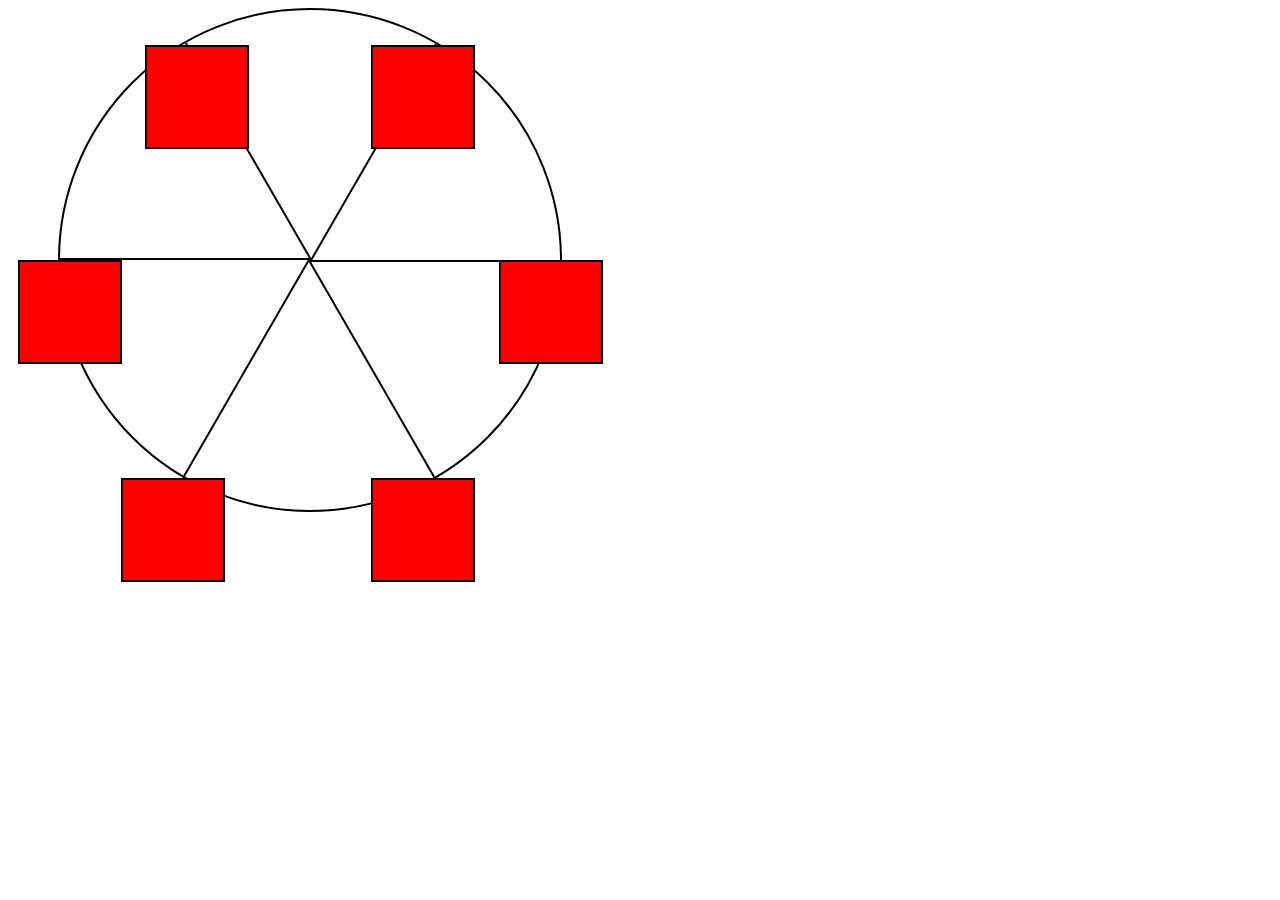
<file: CSS/FerrisWheel/index.html>
<!DOCTYPE html>
<html lang="en">
  <head>
    <meta charset="utf-8" />
    <meta name="viewport" content="width=device-width, initial-scale=1.0" />
    <title>Ferris Wheel</title>
    <link rel="stylesheet" href="./styles.css" />
  </head>
  <body>
    <div class="wheel">
      <span class="line"></span>
      <span class="line"></span>
      <span class="line"></span>
      <span class="line"></span>
      <span class="line"></span>
      <span class="line"></span>
      <div class="cabin"></div>
      <div class="cabin"></div>
      <div class="cabin"></div>
      <div class="cabin"></div>
      <div class="cabin"></div>
      <div class="cabin"></div>
    </div>
  </body>
  <footer></footer>
</html>
</file>
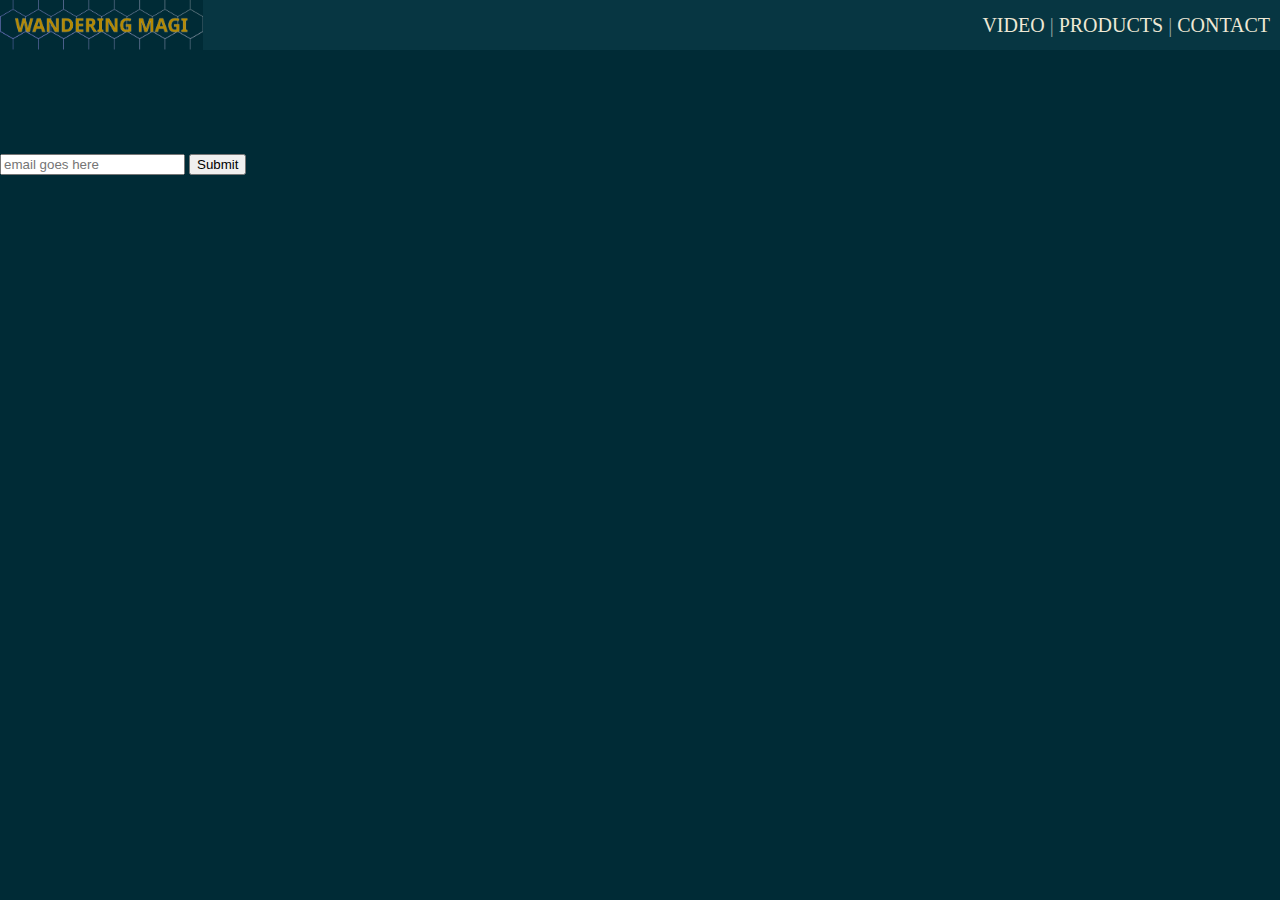
<file: CSS/LandingPage/index.html>
<!DOCTYPE html>
<html lang="en">
  <head>
    <meta charset="utf-8" />
    <meta name="viewport" content="width=device-width, initial-scale=1.0" />
    <title></title>
    <link rel="stylesheet" href="./styles.css" />
  </head>
  <body>
    <header id="header">
      <img id="header-img" src="./logo.png" />
      <nav id="nav-bar">
        <a class="nav-link" href="#video">Video</a>
        <span>|</span>
        <a class="nav-link" href="#science">Products</a>
        <span>|</span>
        <a class="nav-link" href="#contact">Contact</a>
        <span> </span>
      </nav>
    </header>
    <main>
      <section>
        <video
          id="video"
          src="https://www.youtube.com/watch?v=Pnj0Fp147II"
        ></video>
      </section>
      <section id="science"></section>
      <section id="contact">
        <form id="form" action="https://www.freecodecamp.com/email-submit">
          <input
            id="email"
            name="email"
            placeholder="email goes here"
            type="email"
          />
          <input
            id="submit"
            type="submit"
            action="https://www.freecodecamp.com/email-submit"
          />
        </form>
      </section>
    </main>
  </body>
  <footer></footer>
</html>
</file>
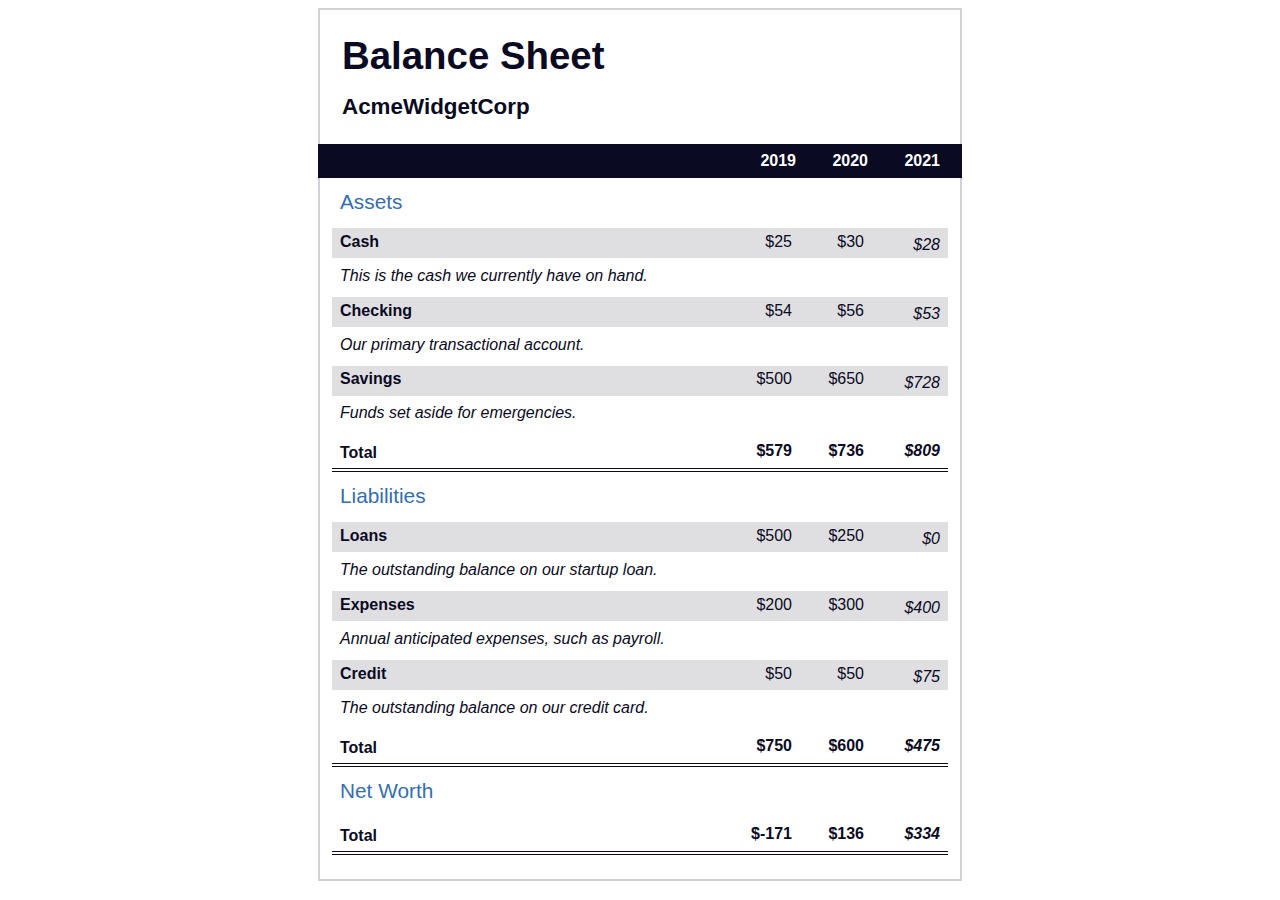
<file: BalanceSheet/balance.html>
<!DOCTYPE html>
<html lang="en">
  <head>
    <meta charset="utf-8" />
    <meta
      name="viewport"
      content="width=device-width, initial-scale=1.0"
    />
    <title>Balance Sheet</title>
    <link
      rel="stylesheet"
      href="styles.css"
    />
  </head>
  <body>
    <main>
      <section>
        <h1>
          <span class="flex"
            ><span>AcmeWidgetCorp</span>
            <span>Balance Sheet</span>
          </span>
        </h1>
        <div
          id="years"
          aria-hidden="true"
        >
          <span class="year">2019</span>
          <span class="year">2020</span>
          <span class="year">2021</span>
        </div>
        <div class="table-wrap">
          <table>
            <caption>
              Assets
            </caption>
            <thead>
              <tr>
                <td></td>
                <th><span class="sr-only year">2019</span></th>
                <th><span class="sr-only year">2020</span></th>
                <th class="current"><span class="sr-only year">2021</span></th>
              </tr>
            </thead>
            <tbody>
              <tr class="data">
                <th>
                  Cash
                  <span class="description"
                    >This is the cash we currently have on hand.</span
                  >
                </th>
                <td>$25</td>
                <td>$30</td>
                <td class="current">$28</td>
              </tr>
              <tr class="data">
                <th>
                  Checking
                  <span class="description"
                    >Our primary transactional account.</span
                  >
                </th>
                <td>$54</td>
                <td>$56</td>
                <td class="current">$53</td>
              </tr>
              <tr class="data">
                <th>
                  Savings
                  <span class="description"
                    >Funds set aside for emergencies.</span
                  >
                </th>
                <td>$500</td>
                <td>$650</td>
                <td class="current">$728</td>
              </tr>
              <tr class="total">
                <th>Total <span class="sr-only">Assets</span></th>
                <td>$579</td>
                <td>$736</td>
                <td class="current">$809</td>
              </tr>
            </tbody>
          </table>
          <table>
            <caption>
              Liabilities
            </caption>
            <thead>
              <tr>
                <td></td>
                <th><span class="sr-only">2019</span></th>
                <th><span class="sr-only">2020</span></th>
                <th><span class="sr-only">2021</span></th>
              </tr>
            </thead>
            <tbody>
              <tr class="data">
                <th>
                  Loans
                  <span class="description"
                    >The outstanding balance on our startup loan.</span
                  >
                </th>
                <td>$500</td>
                <td>$250</td>
                <td class="current">$0</td>
              </tr>
              <tr class="data">
                <th>
                  Expenses
                  <span class="description"
                    >Annual anticipated expenses, such as payroll.</span
                  >
                </th>
                <td>$200</td>
                <td>$300</td>
                <td class="current">$400</td>
              </tr>
              <tr class="data">
                <th>
                  Credit
                  <span class="description"
                    >The outstanding balance on our credit card.</span
                  >
                </th>
                <td>$50</td>
                <td>$50</td>
                <td class="current">$75</td>
              </tr>
              <tr class="total">
                <th>Total <span class="sr-only">Liabilities</span></th>
                <td>$750</td>
                <td>$600</td>
                <td class="current">$475</td>
              </tr>
            </tbody>
          </table>
          <table>
            <caption>
              Net Worth
            </caption>
            <thead>
              <tr>
                <td></td>
                <th><span class="sr-only">2019</span></th>
                <th><span class="sr-only">2020</span></th>
                <th><span class="sr-only">2021</span></th>
              </tr>
            </thead>
            <tbody>
              <tr class="total">
                <th>Total <span class="sr-only">Net Worth</span></th>
                <td>$-171</td>
                <td>$136</td>
                <td class="current">$334</td>
              </tr>
            </tbody>
          </table>
        </div>
      </section>
    </main>
  </body>
  <footer></footer>
</html>
</file>
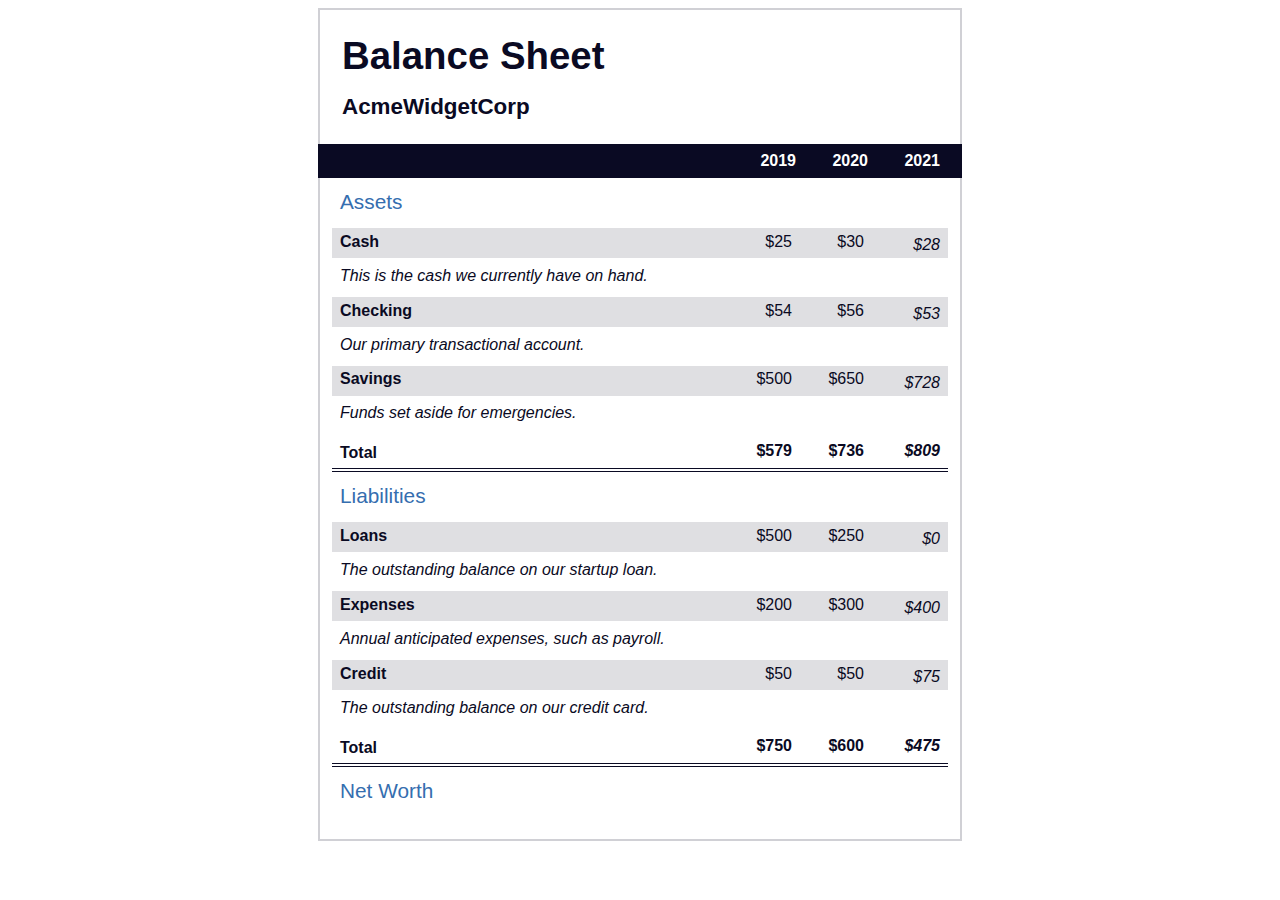
<file: BalanceSheet/docex.html>
<!DOCTYPE html>
<html lang="en">
  <head>
    <meta charset="UTF-8" />
    <meta
      name="viewport"
      content="width=device-width, initial-scale=1.0"
    />
    <title>Balance Sheet</title>
    <link
      rel="stylesheet"
      href="./styles.css"
    />
  </head>
  <body>
    <main>
      <section>
        <h1>
          <span class="flex">
            <span>AcmeWidgetCorp</span>
            <span>Balance Sheet</span>
          </span>
        </h1>
        <div
          id="years"
          aria-hidden="true"
        >
          <span class="year">2019</span>
          <span class="year">2020</span>
          <span class="year">2021</span>
        </div>
        <div class="table-wrap">
          <table>
            <caption>
              Assets
            </caption>
            <thead>
              <tr>
                <td></td>
                <th><span class="sr-only year">2019</span></th>
                <th><span class="sr-only year">2020</span></th>
                <th class="current"><span class="sr-only year">2021</span></th>
              </tr>
            </thead>
            <tbody>
              <tr class="data">
                <th>
                  Cash
                  <span class="description"
                    >This is the cash we currently have on hand.</span
                  >
                </th>
                <td>$25</td>
                <td>$30</td>
                <td class="current">$28</td>
              </tr>
              <tr class="data">
                <th>
                  Checking
                  <span class="description"
                    >Our primary transactional account.</span
                  >
                </th>
                <td>$54</td>
                <td>$56</td>
                <td class="current">$53</td>
              </tr>
              <tr class="data">
                <th>
                  Savings
                  <span class="description"
                    >Funds set aside for emergencies.</span
                  >
                </th>
                <td>$500</td>
                <td>$650</td>
                <td class="current">$728</td>
              </tr>
              <tr class="total">
                <th>Total <span class="sr-only">Assets</span></th>
                <td>$579</td>
                <td>$736</td>
                <td class="current">$809</td>
              </tr>
            </tbody>
          </table>
          <table>
            <caption>
              Liabilities
            </caption>
            <thead>
              <tr>
                <td></td>
                <th><span class="sr-only">2019</span></th>
                <th><span class="sr-only">2020</span></th>
                <th><span class="sr-only">2021</span></th>
              </tr>
            </thead>
            <tbody>
              <tr class="data">
                <th>
                  Loans
                  <span class="description"
                    >The outstanding balance on our startup loan.</span
                  >
                </th>
                <td>$500</td>
                <td>$250</td>
                <td class="current">$0</td>
              </tr>
              <tr class="data">
                <th>
                  Expenses
                  <span class="description"
                    >Annual anticipated expenses, such as payroll.</span
                  >
                </th>
                <td>$200</td>
                <td>$300</td>
                <td class="current">$400</td>
              </tr>
              <tr class="data">
                <th>
                  Credit
                  <span class="description"
                    >The outstanding balance on our credit card.</span
                  >
                </th>
                <td>$50</td>
                <td>$50</td>
                <td class="current">$75</td>
              </tr>
              <tr class="total">
                <th>Total <span class="sr-only">Liabilities</span></th>
                <td>$750</td>
                <td>$600</td>
                <td class="current">$475</td>
              </tr>
            </tbody>
          </table>
          <table>
            <caption>
              Net Worth
            </caption>
            <thead></thead>
            <tbody></tbody>
          </table>
        </div>
      </section>
    </main>
  </body>
</html>
</file>
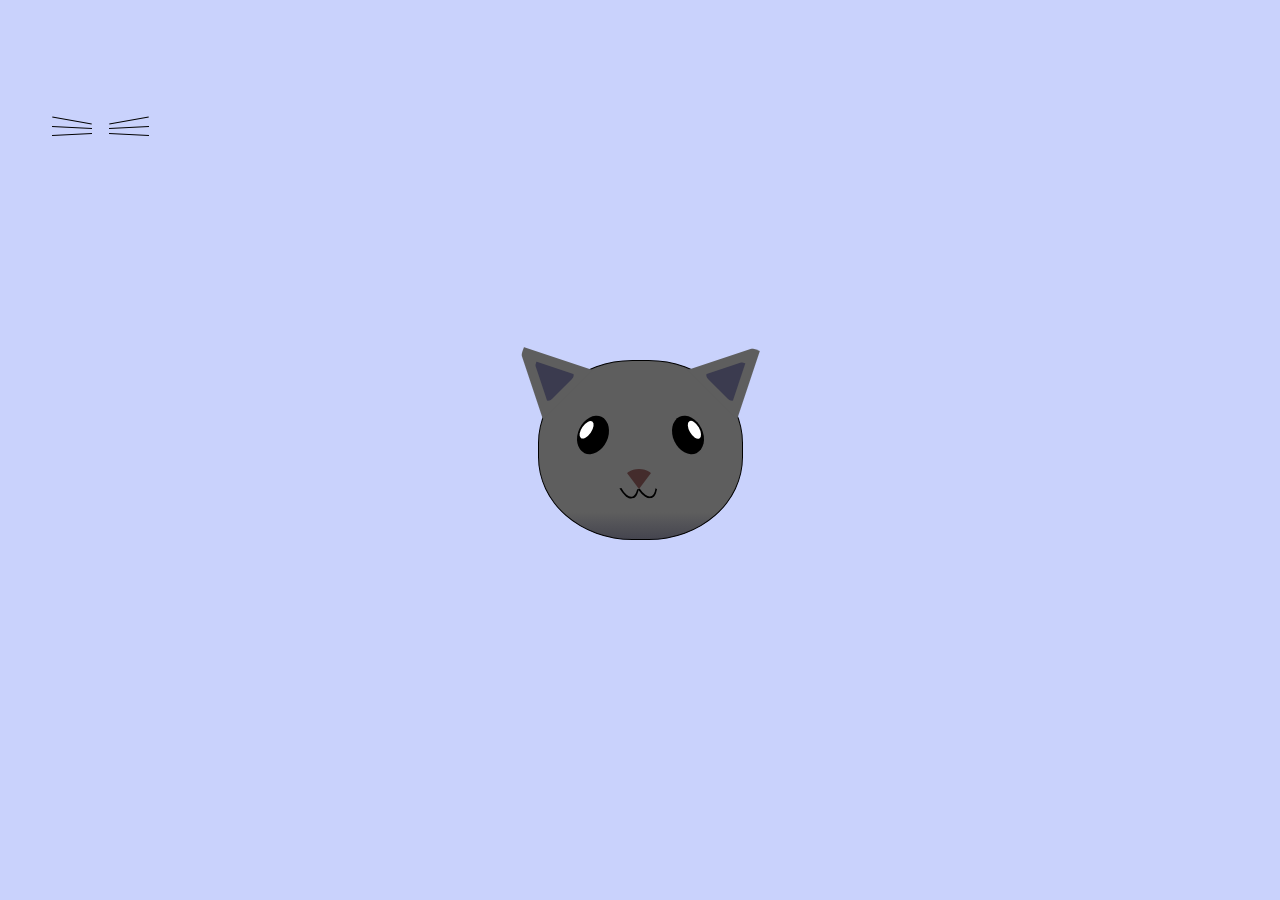
<file: CatPainting/catpainting.html>
<!DOCTYPE html>
<html lang="en">
  <head>
    <meta charset="utf-8" />
    <meta
      name="viewport"
      content="width=device-width, initial-scale=1.0"
    />
    <title>fCC Cat Painting</title>
    <link
      rel="stylesheet"
      href="./styles.css"
    />
  </head>
  <body>
    <main>
      <div class="cat-head">
        <div class="cat-ears">
          <div class="cat-left-ear">
            <div class="cat-left-inner-ear"></div>
          </div>
          <div class="cat-right-ear">
            <div class="cat-right-inner-ear"></div>
          </div>
        </div>
        <div class="cat-eyes">
          <div class="cat-left-eye">
            <div class="cat-left-inner-eye"></div>
          </div>

          <div class="cat-right-eye">
            <div class="cat-right-inner-eye"></div>
          </div>
        </div>
        <div class="cat-nose"></div>
        <div class="cat-mouth">
          <div class="cat-mouth-line-left"></div>
          <div class="cat-mouth-line-right"></div>
        </div>
      </div>
      <div class="cat-whiskers">
        <div class="cat-whiskers-left">
          <div class="cat-whisker-left-top"></div>
          <div class="cat-whisker-left-middle"></div>
          <div class="cat-whisker-left-bottom"></div>
        </div>
        <div class="cat-whiskers-right">
          <div class="cat-whisker-right-top"></div>
          <div class="cat-whisker-right-middle"></div>
          <div class="cat-whisker-right-bottom"></div>
        </div>
      </div>
    </main>
  </body>
  <footer></footer>
</html>
</file>
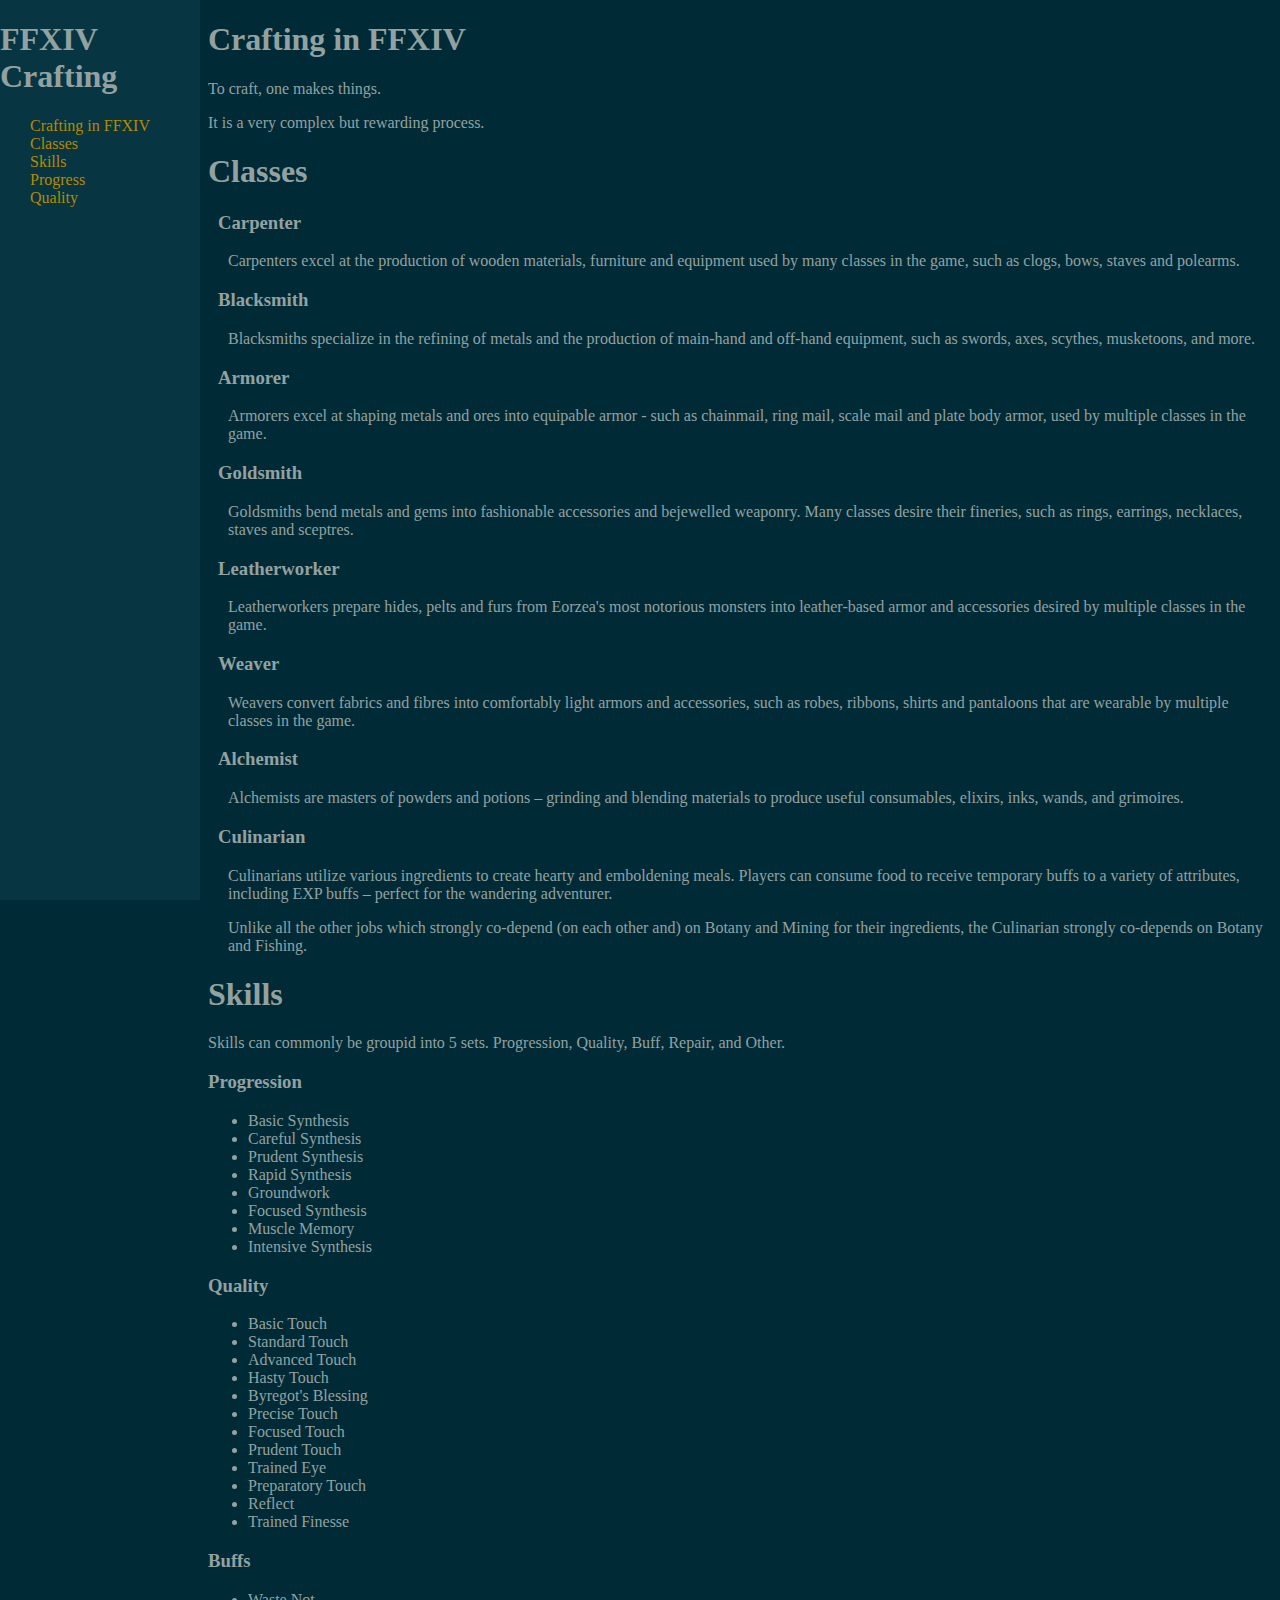
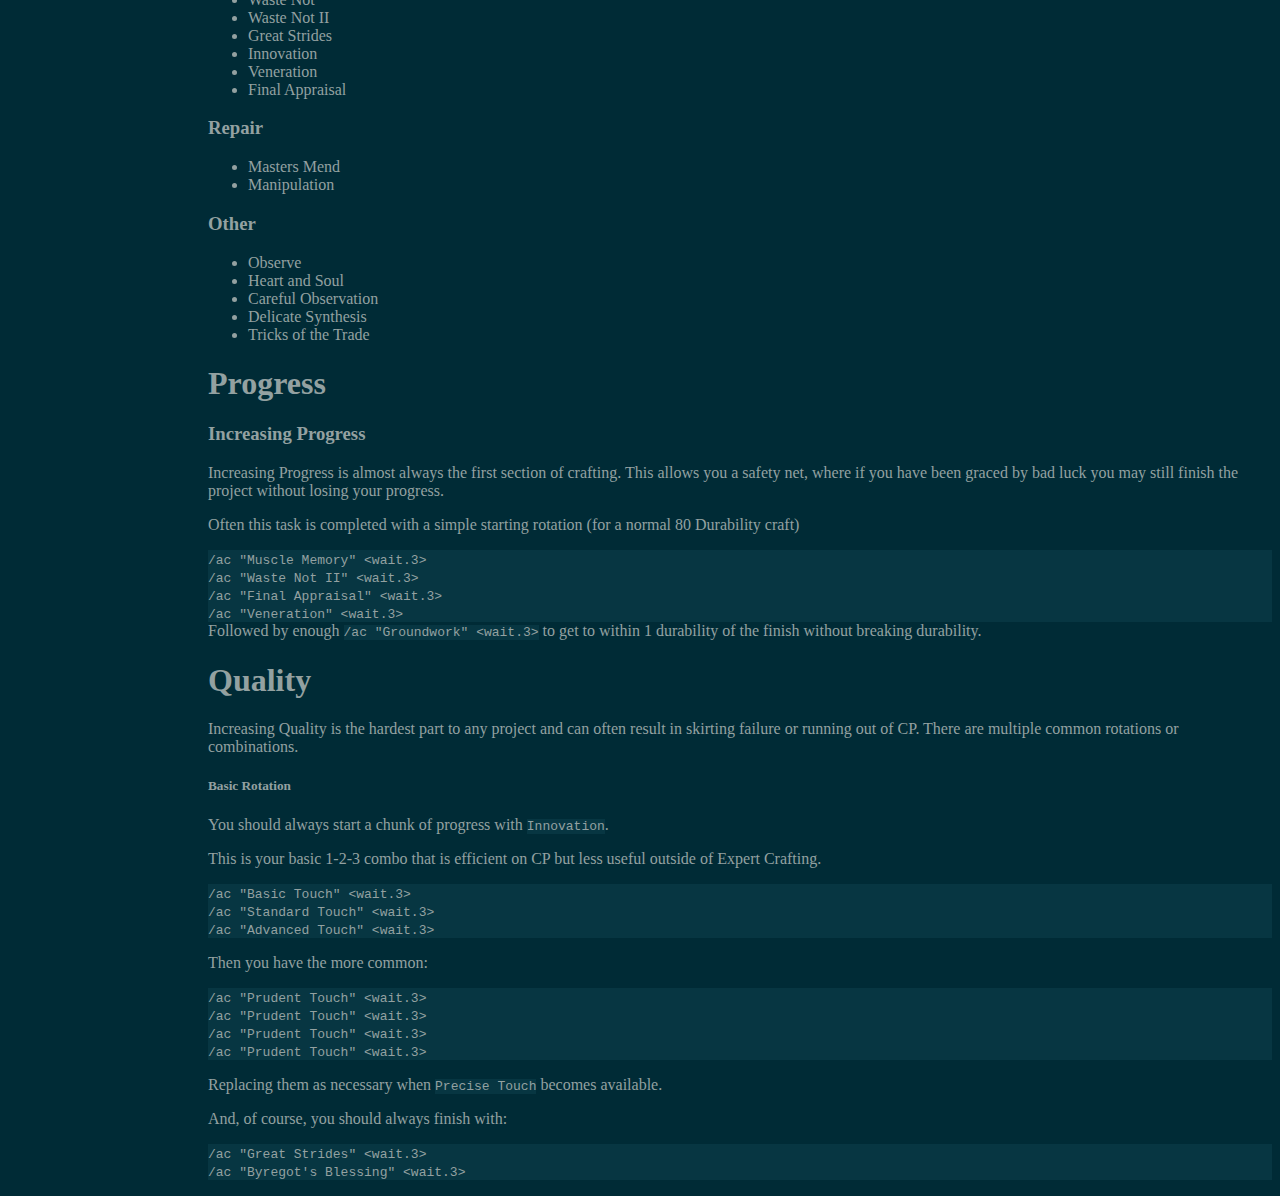
<file: Technical Doc/ffxcraft.html>
<!DOCTYPE html>
<html lang="en">
  <head>
    <meta charset="utf-8" />
    <meta
      name="viewport"
      content="width=device-width, initial-scale=1.0"
    />
    <title>Crafting in FFXIV Overview</title>
    <link
      rel="stylesheet"
      href="./styles.css"
    />
  </head>
  <body>
    <nav id="navbar">
      <header><h1>FFXIV Crafting</h1></header>
      <a
        class="nav-link"
        href="#Crafting_in_FFXIV"
        >Crafting in FFXIV</a
      >
      <a
        class="nav-link"
        href="#Classes"
        >Classes</a
      >
      <a
        class="nav-link"
        href="#Skills"
        >Skills</a
      >
      <a
        class="nav-link"
        href="#Progress"
        >Progress</a
      >
      <a
        class="nav-link"
        href="#Quality"
        >Quality</a
      >
    </nav>
    <main id="main-doc">
      <section
        class="main-section"
        id="Crafting_in_FFXIV"
      >
        <header><h1>Crafting in FFXIV</h1></header>
        <div>
          <p>To craft, one makes things.</p>
          <p>It is a very complex but rewarding process.</p>
        </div>
      </section>
      <section
        class="main-section"
        id="Classes"
      >
        <header><h1>Classes</h1></header>
        <div class="class-description">
          <h3>Carpenter</h3>
          <p>
            Carpenters excel at the production of wooden materials, furniture
            and equipment used by many classes in the game, such as clogs, bows,
            staves and polearms.
          </p>
        </div>
        <div class="class-description">
          <h3>Blacksmith</h3>
          <p>
            Blacksmiths specialize in the refining of metals and the production
            of main-hand and off-hand equipment, such as swords, axes, scythes,
            musketoons, and more.
          </p>
        </div>
        <div class="class-description">
          <h3>Armorer</h3>
          <p>
            Armorers excel at shaping metals and ores into equipable armor -
            such as chainmail, ring mail, scale mail and plate body armor, used
            by multiple classes in the game.
          </p>
        </div>
        <div class="class-description">
          <h3>Goldsmith</h3>
          <p>
            Goldsmiths bend metals and gems into fashionable accessories and
            bejewelled weaponry. Many classes desire their fineries, such as
            rings, earrings, necklaces, staves and sceptres.
          </p>
        </div>
        <div class="class-description">
          <h3>Leatherworker</h3>
          <p>
            Leatherworkers prepare hides, pelts and furs from Eorzea's most
            notorious monsters into leather-based armor and accessories desired
            by multiple classes in the game.
          </p>
        </div>
        <div class="class-description">
          <h3>Weaver</h3>
          <p>
            Weavers convert fabrics and fibres into comfortably light armors and
            accessories, such as robes, ribbons, shirts and pantaloons that are
            wearable by multiple classes in the game.
          </p>
        </div>
        <div class="class-description">
          <h3>Alchemist</h3>
          <p>
            Alchemists are masters of powders and potions – grinding and
            blending materials to produce useful consumables, elixirs, inks,
            wands, and grimoires.
          </p>
        </div>
        <div class="class-description">
          <h3>Culinarian</h3>
          <p>
            Culinarians utilize various ingredients to create hearty and
            emboldening meals. Players can consume food to receive temporary
            buffs to a variety of attributes, including EXP buffs – perfect for
            the wandering adventurer.
          </p>
          <p>
            Unlike all the other jobs which strongly co-depend (on each other
            and) on Botany and Mining for their ingredients, the Culinarian
            strongly co-depends on Botany and Fishing.
          </p>
        </div>
      </section>
      <section
        class="main-section"
        id="Skills"
      >
        <header><h1>Skills</h1></header>
        <div class="skill-list">
          <p>
            Skills can commonly be groupid into 5 sets. Progression, Quality,
            Buff, Repair, and Other.
          </p>
          <div class="progression">
            <h3>Progression</h3>
            <ul>
              <li>Basic Synthesis</li>
              <li>Careful Synthesis</li>
              <li>Prudent Synthesis</li>
              <li>Rapid Synthesis</li>
              <li>Groundwork</li>
              <li>Focused Synthesis</li>
              <li>Muscle Memory</li>
              <li>Intensive Synthesis</li>
            </ul>
          </div>
          <div class="quality">
            <h3>Quality</h3>
            <ul>
              <li>Basic Touch</li>
              <li>Standard Touch</li>
              <li>Advanced Touch</li>
              <li>Hasty Touch</li>
              <li>Byregot's Blessing</li>
              <li>Precise Touch</li>
              <li>Focused Touch</li>
              <li>Prudent Touch</li>
              <li>Trained Eye</li>
              <li>Preparatory Touch</li>
              <li>Reflect</li>
              <li>Trained Finesse</li>
            </ul>
          </div>
          <div class="Buff">
            <h3>Buffs</h3>
            <ul>
              <li>Waste Not</li>
              <li>Waste Not II</li>
              <li>Great Strides</li>
              <li>Innovation</li>
              <li>Veneration</li>
              <li>Final Appraisal</li>
            </ul>
          </div>
          <div class="Repair">
            <h3>Repair</h3>
            <ul>
              <li>Masters Mend</li>
              <li>Manipulation</li>
            </ul>
          </div>
          <div class="other">
            <h3>Other</h3>
            <ul>
              <li>Observe</li>
              <li>Heart and Soul</li>
              <li>Careful Observation</li>
              <li>Delicate Synthesis</li>
              <li>Tricks of the Trade</li>
            </ul>
          </div>
        </div>
      </section>
      <section
        class="main-section"
        id="Progress"
      >
        <header><h1>Progress</h1></header>
        <h3>Increasing Progress</h3>
        <div>
          <p>
            Increasing Progress is almost always the first section of crafting.
            This allows you a safety net, where if you have been graced by bad
            luck you may still finish the project without losing your progress.
          </p>
          <p>
            Often this task is completed with a simple starting rotation (for a
            normal 80 Durability craft)<br />
            <div class="code-block"><code>
              /ac "Muscle Memory" &#60;wait.3&#62; <br />
              /ac "Waste Not II" &#60;wait.3&#62; <br />
              /ac "Final Appraisal" &#60;wait.3&#62; <br />
              /ac "Veneration" &#60;wait.3&#62;<br /> </code
            >

            </div>
            Followed by enough
            <code class="code-inline"> /ac "Groundwork" &#60;wait.3&#62;</code>
            to get to within 1 durability of the finish without breaking
            durability.
          </p>
        </div>
      </section>
      <section
        class="main-section"
        id="Quality"
      >
        <header><h1>Quality</h1></header>
        <p>
          Increasing Quality is the hardest part to any project and can often
          result in skirting failure or running out of CP. There are multiple
          common rotations or combinations.
        </p>
        <h5>Basic Rotation</h5>
        <p>
          You should always start a chunk of progress with
          <code class="code-inline">Innovation</code>.
        </p>
        <p>
          This is your basic 1-2-3 combo that is efficient on CP but less useful
          outside of Expert Crafting.</p>
          <div class="code-block">
            <code>
              /ac "Basic Touch" &#60;wait.3&#62; <br />
              /ac "Standard Touch" &#60;wait.3&#62; <br />
              /ac "Advanced Touch" &#60;wait.3&#62;
            </code>

          </div>
        <p>
          Then you have the more common:</p>
          <div class="code-block">
            <code class="code-block">
              /ac "Prudent Touch" &#60;wait.3&#62; <br />
              /ac "Prudent Touch" &#60;wait.3&#62; <br />
              /ac "Prudent Touch" &#60;wait.3&#62; <br />
              /ac "Prudent Touch" &#60;wait.3&#62;
            </code>

          </div>
        <p>
          Replacing them as necessary when
          <code class="code-inline">Precise Touch</code> becomes available.
        </p>
        <p>
          And, of course, you should always finish with:</p>  
          <div class="code-block">

          <code class="code-block">
            /ac "Great Strides" &#60;wait.3&#62; <br />
            /ac "Byregot's Blessing" &#60;wait.3&#62; 
          </code>
          </div>
        </p>
      </section>
    </main>
  </body>
  <footer></footer>
</html>
</file>
<file: CSS/FerrisWheel/styles.css>
.wheel {
  position: absolute;
  height: 55vw;
  max-height: 500px;
  width: 55vw;
  max-width: 500px;
  border: 2px solid black;
  border-radius: 50%;
  margin-left: 50px;
  animation-name: wheel;
  animation-duration: 10s;
  animation-iteration-count: infinite;
  animation-timing-function: linear;
}

.line {
  background-color: black;
  width: 50%;
  height: 2px;
  position: absolute;
  left: 50%;
  top: 50%;
  transform-origin: 0% 0%;
}
.line:nth-of-type(2) {
  transform: rotate(60deg);
}
.line:nth-of-type(3) {
  transform: rotate(120deg);
}
.line:nth-of-type(4) {
  transform: rotate(180deg);
}
.line:nth-of-type(5) {
  transform: rotate(240deg);
}
.line:nth-of-type(6) {
  transform: rotate(300deg);
}

.cabin {
  position: absolute;
  border: 2px solid;
  background-color: red;
  width: 20%;
  height: 20%;
  transform-origin: 50% 0%;
  animation-name: cabins;
  animation-duration: 10s;
  animation-iteration-count: infinite;
  animation-timing-function: ease-in-out;
}
.cabin:nth-of-type(1) {
  right: -8.5%;
  top: 50%;
}
.cabin:nth-of-type(2) {
  right: 17%;
  top: 93.5%;
}
.cabin:nth-of-type(3) {
  right: 67%;
  top: 93.5%;
}
.cabin:nth-of-type(4) {
  left: -8.5%;
  top: 50%;
}
.cabin:nth-of-type(5) {
  left: 17%;
  top: 7%;
}
.cabin:nth-of-type(6) {
  right: 17%;
  top: 7%;
}
@keyframes wheel {
  0% {
    transform: rotate(0deg);
  }
  100% {
    transform: rotate(360deg);
  }
}
@keyframes cabins {
  0% {
    transform: rotate(0deg);
  }
  25% {
    background-color: yellow;
  }
  50% {
    background-color: purple;
  }
  75% {
    background-color: yellow;
  }
  100% {
    transform: rotate(-360deg);
  }
}
</file>
<file: CSS/LandingPage/styles.css>
:root {
  /* Solarized Color Scheme */
  --base03: #002b36; /**/
  --base02: #073642; /**/
  --base01: #586e75; /**/
  --base00: #657b83;
  --base0: #839496; /**/
  --base1: #93a1a1; /**/
  --base2: #eee8d5;
  --base3: #fdf6e3;
  --yellow: #b58900;
  --orange: #cb4b16;
  --red: #dc322f;
  --magenta: #d33682;
  --violet: #6c71c4;
  --blue: #268bd2;
  --cyan: #2aa198;
  --green: #859900;
}

body {
  background-color: var(--base03);
  color: var(--base1);
  width: 100%;
  margin: 0;
  padding: 0;
}
header {
  display: flex;
  background-color: var(--base02);
  position: fixed;
  top: 0;
  width: 100%;
  justify-content: space-between;
  align-items: center;
  font-size: 20px;
}
header img {
  height: 50px;
}
#nav-bar {
  padding-right: 10px;
}
header a {
  text-decoration: none;
  color: var(--base2);
  text-transform: uppercase;
}
header a:visited {
  color: var(--base2);
}

@media (max-width: 400px) {
  header {
    display: flex;
    justify-content: center;
    flex-flow: row wrap;
    align-items: center;
    margin: 0 auto;
  }
  header img {
    width: 100%;
    height: auto;
  }
  header #nav-bar {
    min-width: 300px;
    padding: 0;
  }
}
</file>
<file: BalanceSheet/styles.css>
html {
  box-sizing: border-box;
}

body {
  font-family: sans-serif;
  color: #0a0a23;
}

span[class~='sr-only'] {
  border: 0 !important;
  clip: rect(1px, 1px, 1px, 1px) !important;
  clip-path: inset(50%) !important;
  width: 1px !important;
  height: 1px !important;
  overflow: hidden !important;
  white-space: nowrap !important;
  position: absolute !important;
  padding: 0 !important;
  margin: -1px !important;
}

h1 {
  max-width: 37.25rem;
  margin: 0 auto;
  padding: 1.5rem 1.25rem;
}

h1 .flex {
  display: flex;
  flex-direction: column-reverse;
  gap: 1rem;
}

h1 .flex span:first-of-type {
  font-size: 0.7em;
}
h1 .flex span:last-of-type {
  font-size: 1.2em;
}

section {
  max-width: 40rem;
  margin: 0 auto;
  border: 2px solid #d0d0d5;
}

#years {
  display: flex;
  justify-content: flex-end;
  position: sticky;
  top: 0;
  color: #fff;
  background-color: #0a0a23;
  margin: 0 -2px;
  padding: 0.5rem calc(1.25rem + 2px) 0.5rem 0;
  z-index: 999;
}

#years span[class] {
  font-weight: bold;
  width: 4.5rem;
  text-align: right;
}

.table-wrap {
  padding: 0 0.75rem 1.5rem 0.75rem;
}

table {
  border-collapse: collapse;
  border: 0;
  position: relative;
  width: 100%;
  margin-top: 3rem;
}

table caption {
  color: #356eaf;
  font-size: 1.3em;
  font-weight: normal;
  position: absolute;
  top: -2.25rem;
  left: 0.5rem;
}

tbody td {
  width: 100vw;
  min-width: 4rem;
  max-width: 4rem;
}

tbody th {
  width: calc(100% - 12rem);
}

tr[class='total'] {
  border-bottom: 4px double #0a0a23;
  font-weight: bold;
}

tr[class='total'] th {
  text-align: left;
  padding: 0.5rem 0 0.25rem 0.5rem;
}

tr.total td {
  text-align: right;
  padding: 0 0.25rem;
}

tr.total td:nth-of-type(3) {
  padding: 0.5rem;
}

tr.total:hover {
  background-color: #99c9ff;
}

td[class='current'] {
  font-style: italic;
}

tr[class='data'] {
  background-image: linear-gradient(
    to bottom,
    #dfdfe2 1.845rem,
    white 1.845rem
  );
}

tr.data th {
  text-align: left;
  padding: 0.3rem 0 0 0.5rem;
}

tr.data th .description {
  display: block;
  font-style: italic;
  font-weight: normal;
  padding: 1rem 0 0.75rem;
  margin-right: -13.5rem;
}

tr.data td {
  vertical-align: top;
  text-align: right;
  padding: 0.3rem 0.25rem 0;
}

tr.data td:last-of-type {
  padding: 0.5rem;
}
</file>
<file: CatPainting/styles.css>
* {
  box-sizing: border-box;
}

body {
  background-color: #c9d2fc;
}

.cat-head {
  width: 205px;
  height: 180px;
  border: 1px solid #000;
  border-radius: 46%;
  background: linear-gradient(#5e5e5e 85%, #45454f 100%);
  position: absolute;
  top: 0;
  right: 0;
  left: 0;
  bottom: 0;
  margin: auto;
}

.cat-left-ear {
  border-right: 35px solid transparent;
  border-left: 35px solid transparent;
  border-bottom: 70px solid #5e5e5e;
  border-top-left-radius: 90px;
  border-top-right-radius: 10px;
  position: absolute;
  top: -26px;
  left: -31px;
  transform: rotate(-45deg);
  z-index: 1;
}

.cat-right-ear {
  border-right: 35px solid transparent;
  border-left: 35px solid transparent;
  border-bottom: 70px solid #5e5e5e;
  border-top-left-radius: 90px;
  border-top-right-radius: 10px;
  position: absolute;
  top: -26px;
  left: 163px;
  transform: rotate(45deg);
  z-index: 1;
}

.cat-left-inner-ear {
  border-right: 20px solid transparent;
  border-left: 20px solid transparent;
  border-bottom: 40px solid #3b3b4f;
  border-bottom-left-radius: 40%;
  border-bottom-right-radius: 40%;
  border-top-left-radius: 90px;
  border-top-right-radius: 10px;
  position: absolute;
  top: 22px;
  left: -20px;
}

.cat-right-inner-ear {
  border-right: 20px solid transparent;
  border-left: 20px solid transparent;
  border-bottom: 40px solid #3b3b4f;
  border-bottom-left-radius: 40%;
  border-bottom-right-radius: 40%;
  border-top-left-radius: 90px;
  border-top-right-radius: 10px;
  position: absolute;
  top: 22px;
  left: -20px;
}

.cat-left-eye {
  width: 30px;
  height: 40px;
  background-color: #000;
  position: absolute;
  top: 54px;
  left: 39px;
  border-radius: 60%;
  transform: rotate(25deg);
}

.cat-right-eye {
  width: 30px;
  height: 40px;
  background-color: #000;
  position: absolute;
  top: 54px;
  left: 134px;
  border-radius: 60%;
  transform: rotate(-25deg);
}

.cat-left-inner-eye {
  width: 10px;
  height: 20px;
  background-color: #fff;
  position: absolute;
  top: 8px;
  left: 2px;
  border-radius: 60%;
  transform: rotate(10deg);
}
* {
  box-sizing: border-box;
}

body {
  background-color: #c9d2fc;
}

.cat-head {
  width: 205px;
  height: 180px;
  border: 1px solid #000;
  border-radius: 46%;
  background: linear-gradient(#5e5e5e 85%, #45454f 100%);
  position: absolute;
  top: 0;
  right: 0;
  left: 0;
  bottom: 0;
  margin: auto;
}

.cat-left-ear {
  border-right: 35px solid transparent;
  border-left: 35px solid transparent;
  border-bottom: 70px solid #5e5e5e;
  border-top-left-radius: 90px;
  border-top-right-radius: 10px;
  position: absolute;
  top: -26px;
  left: -31px;
  transform: rotate(-45deg);
  z-index: 1;
}

.cat-right-ear {
  border-right: 35px solid transparent;
  border-left: 35px solid transparent;
  border-bottom: 70px solid #5e5e5e;
  border-top-left-radius: 90px;
  border-top-right-radius: 10px;
  position: absolute;
  top: -26px;
  left: 163px;
  transform: rotate(45deg);
  z-index: 1;
}

.cat-left-inner-ear {
  border-right: 20px solid transparent;
  border-left: 20px solid transparent;
  border-bottom: 40px solid #3b3b4f;
  border-bottom-left-radius: 40%;
  border-bottom-right-radius: 40%;
  border-top-left-radius: 90px;
  border-top-right-radius: 10px;
  position: absolute;
  top: 22px;
  left: -20px;
}

.cat-right-inner-ear {
  border-right: 20px solid transparent;
  border-left: 20px solid transparent;
  border-bottom: 40px solid #3b3b4f;
  border-bottom-left-radius: 40%;
  border-bottom-right-radius: 40%;
  border-top-left-radius: 90px;
  border-top-right-radius: 10px;
  position: absolute;
  top: 22px;
  left: -20px;
}

.cat-left-eye {
  width: 30px;
  height: 40px;
  background-color: #000;
  position: absolute;
  top: 54px;
  left: 39px;
  border-radius: 60%;
  transform: rotate(25deg);
}

.cat-right-eye {
  width: 30px;
  height: 40px;
  background-color: #000;
  position: absolute;
  top: 54px;
  left: 134px;
  border-radius: 60%;
  transform: rotate(-25deg);
}

.cat-right-inner-eye {
  width: 10px;
  height: 20px;
  background-color: #fff;
  position: absolute;
  top: 8px;
  left: 18px;
  border-radius: 60%;
  transform: rotate(-5deg);
}

.cat-nose {
  border-left: 15px solid transparent;
  border-right: 15px solid transparent;
  border-bottom: 20px solid #442c2c;
  position: absolute;
  top: 108px;
  left: 85px;
  border-top-left-radius: 50%;
  border-bottom-left-radius: 50%;
  border-bottom-right-radius: 50%;
  transform: rotate(180deg);
}

.cat-mouth div {
  width: 30px;
  height: 50px;
  border: 2px solid #000;
  border-color: black transparent transparent transparent;
  border-radius: 190%/190px 150px 0 0;
}
.cat-mouth-line-left {
  position: absolute;
  top: 88px;
  left: 74px;
  transform: rotate(170deg);
}
.cat-mouth-line-right {
  position: absolute;
  top: 88px;
  left: 91px;
  transform: rotate(165deg);
}

.cat-whiskers-left div {
  width: 40px;
  height: 1px;
  background-color: #000;
}
.cat-whisker-left-top {
  position: absolute;
  top: 120px;
  left: 52px;
  transform: rotate(10deg);
}
.cat-whisker-left-middle {
  position: absolute;
  top: 127px;
  left: 52px;
  transform: rotate(3deg);
}
.cat-whisker-left-bottom {
  position: absolute;
  top: 134px;
  left: 52px;
  transform: rotate(-3deg);
}

.cat-whiskers-right div {
  width: 40px;
  height: 1px;
  background-color: #000;
}

.cat-whisker-right-top {
  position: absolute;
  top: 120px;
  left: 109px;
  transform: rotate(-10deg);
}
.cat-whisker-right-middle {
  position: absolute;
  top: 127px;
  left: 109px;
  transform: rotate(-3deg);
}
.cat-whisker-right-bottom {
  position: absolute;
  top: 134px;
  left: 109px;
  transform: rotate(3deg);
}
</file>
<file: Technical Doc/styles.css>
:root {
  --base03: #002b36;
  --base02: #073642;
  --base01: #586e75;
  --base00: #657b83;
  --base0: #839496;
  --base1: #93a1a1;
  --base2: #eee8d5;
  --base3: #fdf6e3;
  --yellow: #b58900;
  --orange: #cb4b16;
  --red: #dc322f;
  --magenta: #d33682;
  --violet: #6c71c4;
  --blue: #268bd2;
  --cyan: #2aa198;
  --green: #859900;
}

body {
  background-color: var(--base03);
  color: var(--base1);
}

#navbar {
  background-color: var(--base02);
  position: fixed;
  min-width: 200px;
  top: 0;
  left: 0;
  width: 200px;
  height: 100%;
}

#navbar ul {
  height: 30%;
  padding: 0;
  overflow-y: auto;
  overflow-x: hidden;
}

#navbar a {
  display: flex-box;
  padding: 10px 30px;
  cursor: pointer;
  text-decoration: none;
  color: var(--yellow);
}

#main-doc {
  margin-left: 200px;
}

.class-description {
  padding-left: 10px;
}
.class-description p {
  padding-left: 10px;
}

.code-block,
.code-inline {
  background-color: var(--base02);
}

@media screen and (max-width: 800px) {
  #navbar {
    width: 100%;
    height: fit-content;
    justify-content: space-evenly;
  }
  #navbar header {
    margin: 0 auto;
    text-align: center;
  }
  #navbar a {
    overflow-y: hidden;
    overflow-x: auto;
  }

  #main-doc {
    margin-left: 0;
    margin-top: 120px;
  }
}
</file>
